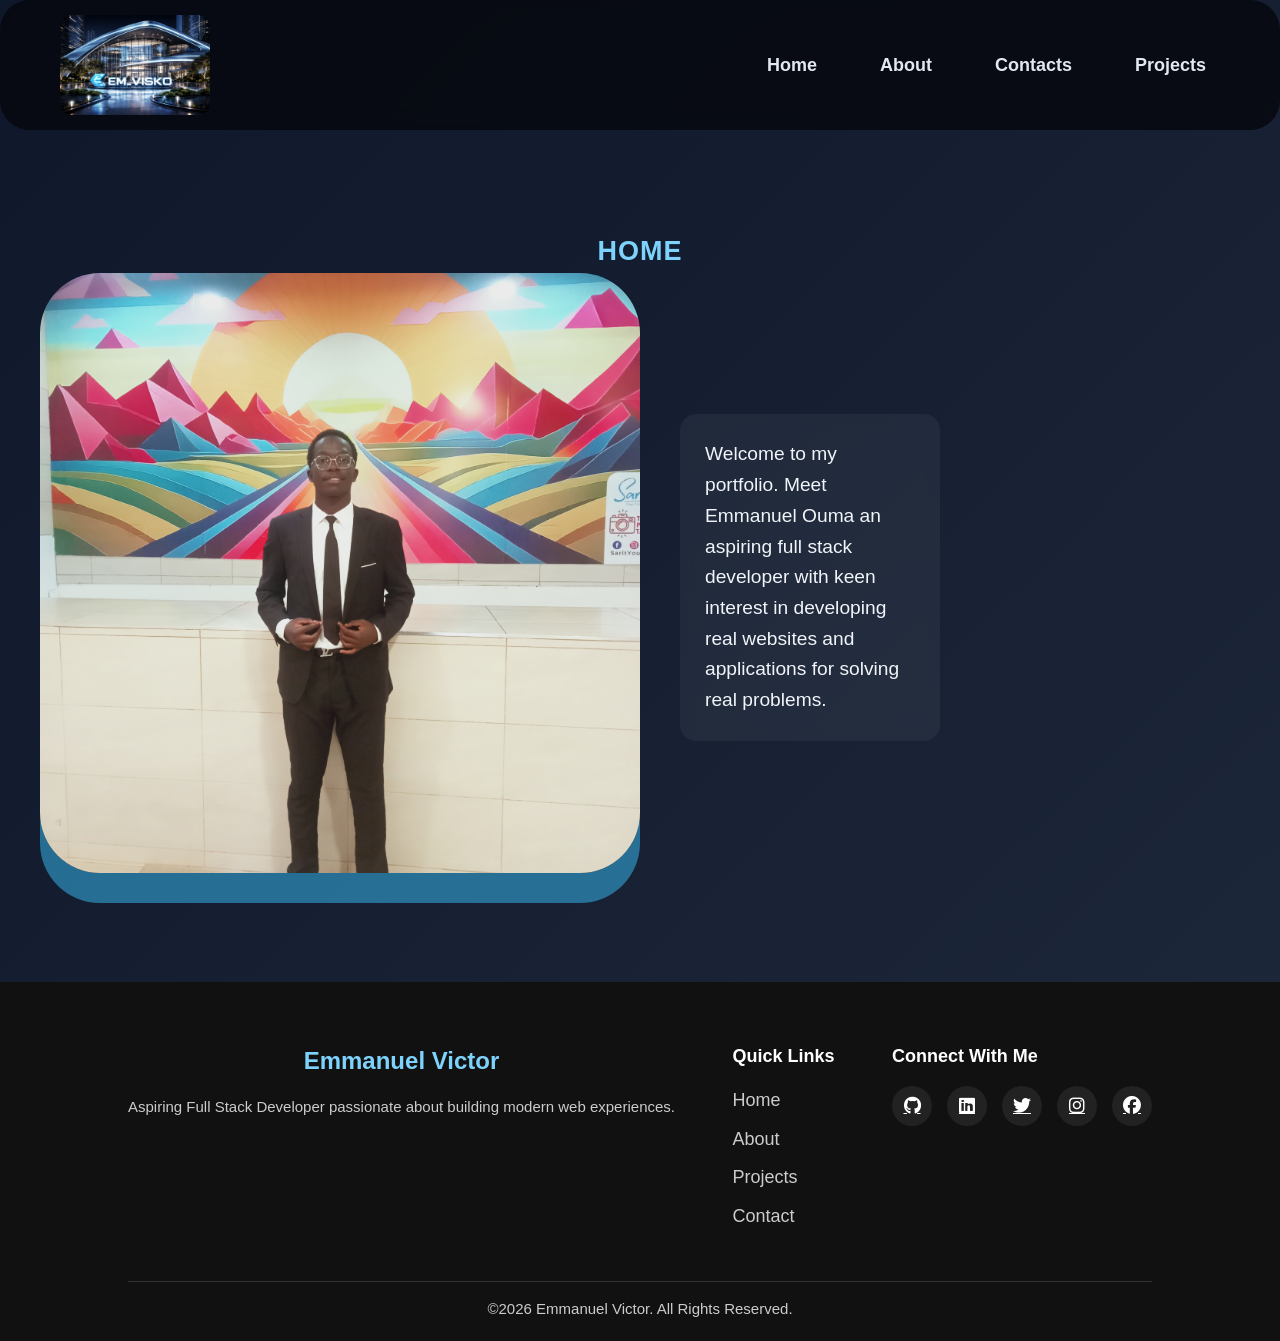
<file: index.html>
<!DOCTYPE html>
<html lang="en">

<head>
    <meta charset="UTF-8">
    <meta name="viewport" content="width=device-width, initial-scale=1.0">
    <title>Portfolio</title>
    <link rel="stylesheet" href="styles.css">
    <!-- Font Awesome CDN (Place inside <head>) -->
    <link rel="stylesheet" href="https://cdnjs.cloudflare.com/ajax/libs/font-awesome/6.5.0/css/all.min.css">


</head>

<body class="body">
    <!--header-->
    <header class="navbar">

        <img src="./ChatGPT Image Feb 4, 2026, 04_35_17 AM.png " alt="em_visko" width="150px" class="logo">
        <nav class="nav-links">
            <a href="index.html">Home</a>
            <a href="about.html">About</a>
            <a href="contacts.html">Contacts</a>
            <a href="projects.html">Projects</a>
        </nav>
    </header>
    <!--hero section-->
    <section class="hero">

    <h1>HOME</h1>
    <div class="container">
        <div class="image">
            <img src="./IMG20260207125805.jpg" alt="ouma" width="600px">
        </div>
        <div class="paragraph">
            <p>Welcome to my portfolio. Meet Emmanuel Ouma an aspiring full stack developer with keen interest in
                developing real websites and applications for solving real problems.</p>
        </div>
    </div>
    </section>

<footer class="footer">
    <div class="footer-container">

        <!-- interest -->
        <div class="footer-brand">
            <h2>Emmanuel Victor</h2>
            <p>Aspiring Full Stack Developer passionate about building modern web experiences.</p>
        </div>

        <!-- Quick Links -->
        <div class="footer-links">
            <h3>Quick Links</h3>
            <ul>
                <li><a href="index.html">Home</a></li>
                <li><a href="about.html">About</a></li>
                <li><a href="projects.html">Projects</a></li>
                <li><a href="contacts.html">Contact</a></li>
            </ul>
        </div>

        <!-- Social Media -->
        <div class="footer-social">
            <h3>Connect With Me</h3>
            <div class="social-icons">
                <a href="#"><i class="fab fa-github"></i></a>
                <a href="#"><i class="fab fa-linkedin"></i></a>
                <a href="#"><i class="fab fa-twitter"></i></a>
                <a href="#"><i class="fab fa-instagram"></i></a>
                 <a href="#"><i class="fab fa-facebook"></i></a>
            </div>
        </div>

    </div>

    <!-- Bottom Footer -->
    <div class="footer-bottom">
        <p>&copy;2026 Emmanuel Victor. All Rights Reserved.</p>
    </div>
</footer>



</body>




</html>
</file>
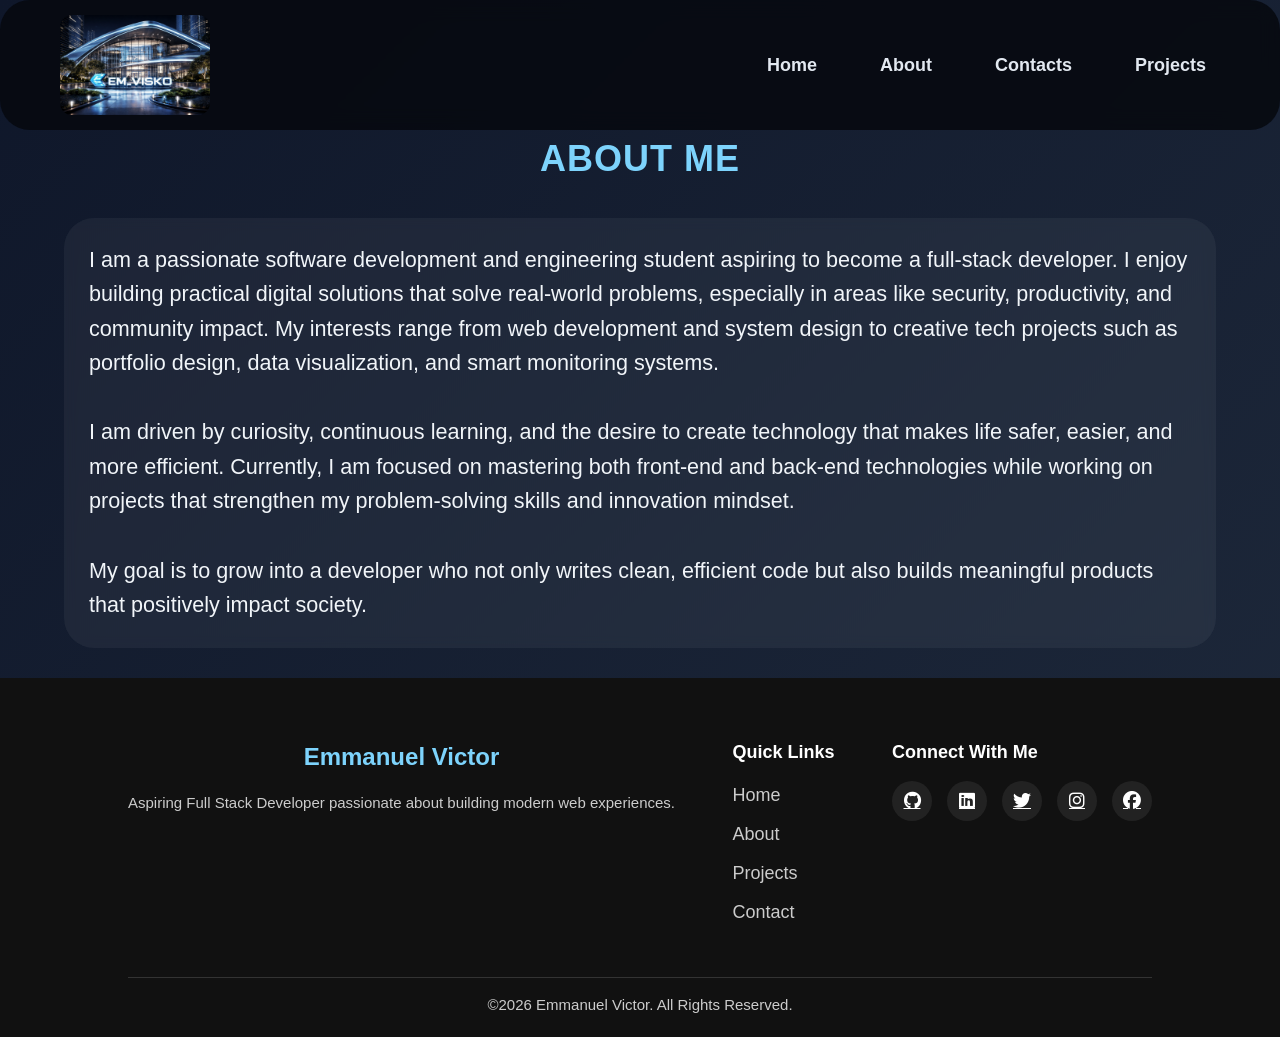
<file: about.html>
<!DOCTYPE html>
<html lang="en">

<head>
    <meta charset="UTF-8">
    <meta name="viewport" content="width=device-width, initial-scale=1.0">
    <title>Portfolio</title>
    <link rel="stylesheet" href="styles.css">
     <!-- Font Awesome CDN (Place inside <head>) -->
    <link rel="stylesheet" href="https://cdnjs.cloudflare.com/ajax/libs/font-awesome/6.5.0/css/all.min.css">

</head>

<body >
    <!--header-->
    <header class="navbar">

        <img src="./ChatGPT Image Feb 4, 2026, 04_35_17 AM.png" alt="em_visko" width="150px" class="logo">
        <nav class="nav-links">
            <a href="index.html">Home</a>
            <a href="about.html">About</a>
            <a href="contacts.html">Contacts</a>
            <a href="projects.html">Projects</a>
        </nav>
    </header>
    <!--main section-->
    <main >
        <h1>ABOUT ME</h1>
        <div class="about">
        <p>I am a passionate software development and engineering student aspiring to become a full-stack developer. I
            enjoy building practical digital solutions that solve real-world problems, especially in areas like
            security, productivity, and community impact. My interests range from web development and system design to
            creative tech projects such as portfolio design, data visualization, and smart monitoring systems.</p><br>

           <p>I am driven by curiosity, continuous learning, and the desire to create technology that makes life safer,
            easier, and more efficient. Currently, I am focused on mastering both front-end and back-end technologies
            while working on projects that strengthen my problem-solving skills and innovation mindset.</p><br>

           <p>My goal is to grow into a developer who not only writes clean, efficient code but also builds meaningful
            products that positively impact society.</p>
            </div>
    </main>
   


<footer class="footer">
    <div class="footer-container">

        <!-- interest -->
        <div class="footer-brand">
            <h2>Emmanuel Victor</h2>
            <p>Aspiring Full Stack Developer passionate about building modern web experiences.</p>
        </div>

        <!-- Quick Links -->
        <div class="footer-links">
            <h3>Quick Links</h3>
            <ul>
                <li><a href="index.html">Home</a></li>
                <li><a href="about.html">About</a></li>
                <li><a href="projects.html">Projects</a></li>
                <li><a href="contacts.html">Contact</a></li>
            </ul>
        </div>

        <!-- Social Media -->
        <div class="footer-social">
            <h3>Connect With Me</h3>
            <div class="social-icons">
                <a href="#"><i class="fab fa-github"></i></a>
                <a href="#"><i class="fab fa-linkedin"></i></a>
                <a href="#"><i class="fab fa-twitter"></i></a>
                <a href="#"><i class="fab fa-instagram"></i></a>
                 <a href="#"><i class="fab fa-facebook"></i></a>
            </div>
        </div>

    </div>

    <!-- Bottom Footer -->
    <div class="footer-bottom">
        <p>&copy;2026 Emmanuel Victor. All Rights Reserved.</p>
    </div>
</footer>

</body>

</html>
</file>
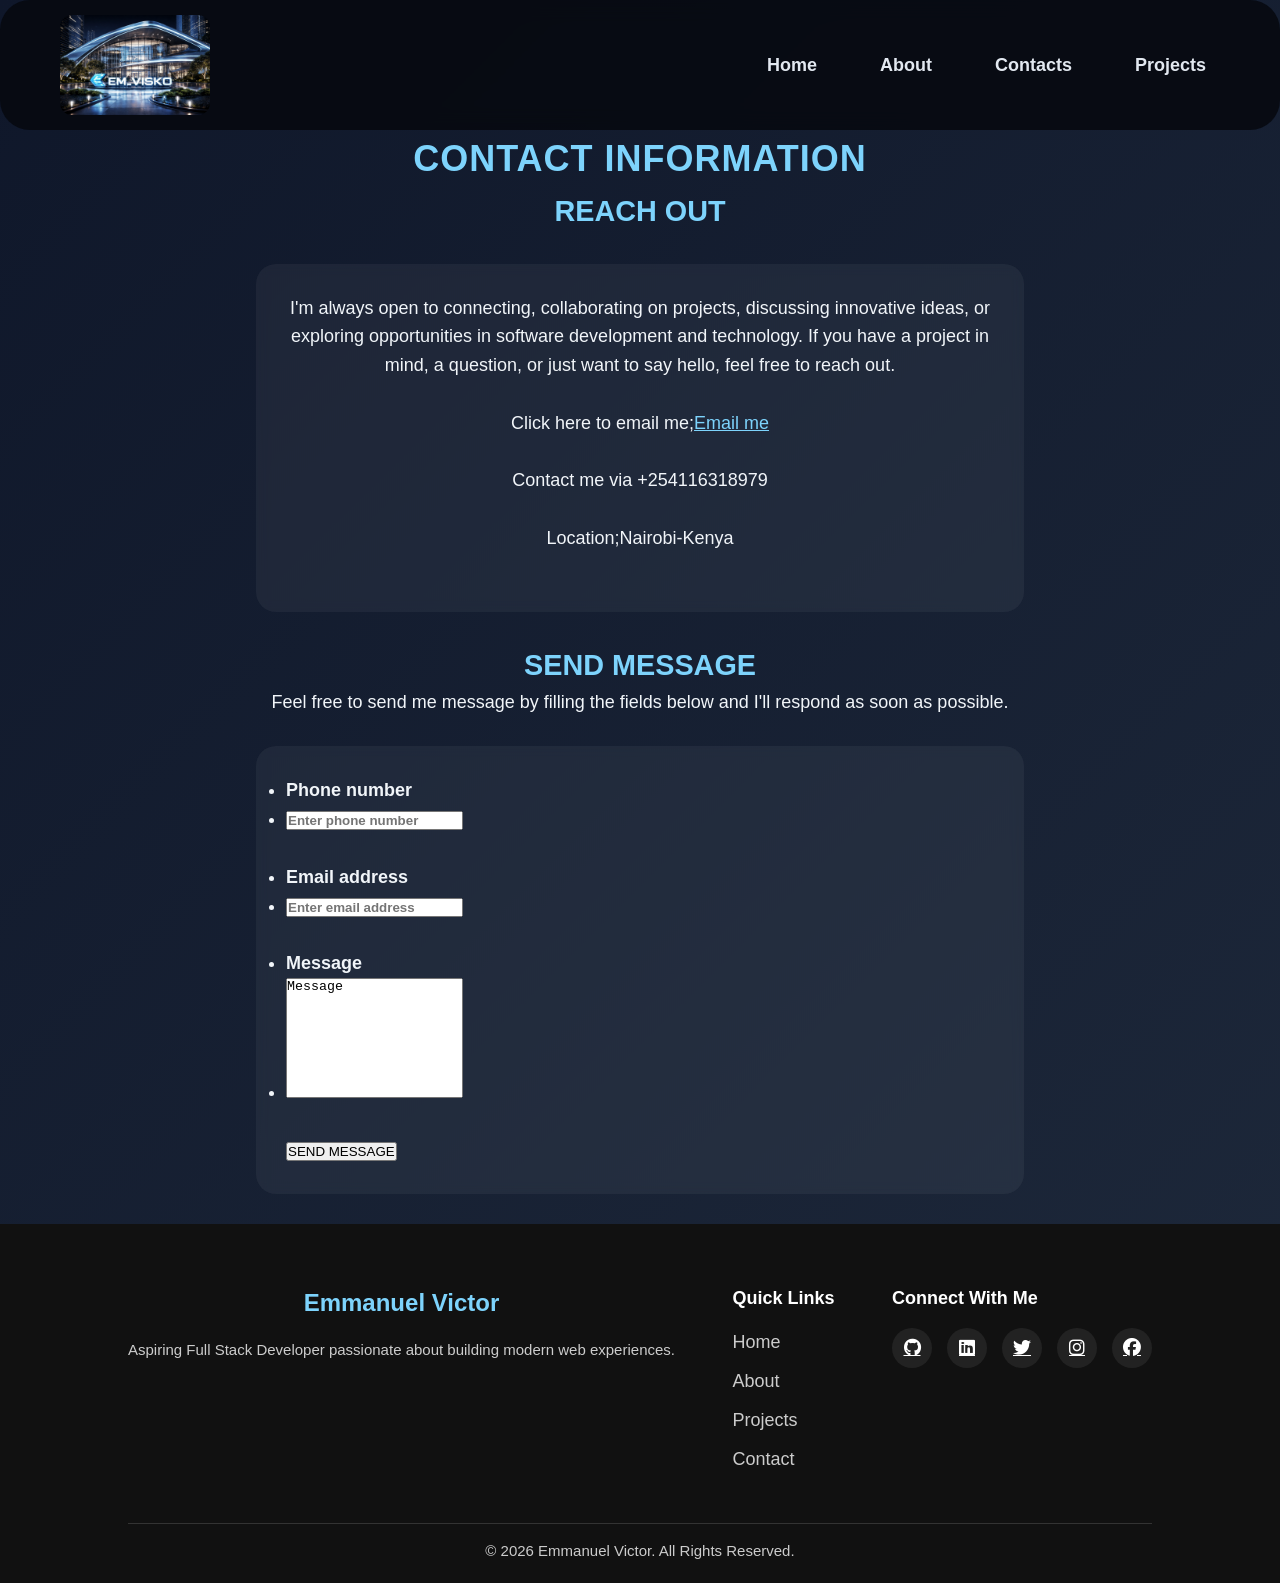
<file: contacts.html>
<!DOCTYPE html>
<html lang="en">
<head>
    <meta charset="UTF-8">
    <meta name="viewport" content="width=device-width, initial-scale=1.0">
    <title>Portfolio</title>
    <link rel="stylesheet" href="styles.css">
     <!-- Font Awesome CDN (Place inside <head>) -->
    <link rel="stylesheet" href="https://cdnjs.cloudflare.com/ajax/libs/font-awesome/6.5.0/css/all.min.css">
</head>
<body class="contacts">
    <header class="navbar">
       
        <img src="./ChatGPT Image Feb 4, 2026, 04_35_17 AM.png" alt="em_visko" width="150px" class="logo">
        <nav class="nav-links">
        <a href="index.html">Home</a>
        <a href="about.html">About</a>
        <a href="contacts.html">Contacts</a>
        <a href="projects.html" >Projects</a>
        </nav>
    </header>
    <main>
        <h1>CONTACT INFORMATION</h1>
        <h2>REACH OUT</h2>
        <div class="reaching">
        <p>I'm always open to connecting, collaborating on projects, discussing innovative ideas, or exploring opportunities in software development and technology. If you have a project in mind, a question, or just want to say hello, feel free to reach out.<br>
            <br>Click here to email me;<a href="mail to:emmanuelouma238@gmail.com">Email me</a><br>
           <br> Contact me via +254116318979<br>
            <br>Location;Nairobi-Kenya<br>
        </p><br>
        </div>
        <h2>SEND MESSAGE</h2>
        <p class="welcome">Feel free to send me message by filling the fields below and I'll respond as soon as possible.
            <!--contact forms-->
            
            <section class="forms">
                <forms>
                <ul>
                 <li> <label for="Phone number">Phone number</label></li>
                <li> <input type="tel" placeholder="Enter phone number" required></li><br>
                 <li><label for="email">Email address</label></li>
                 <li><input type="text" placeholder="Enter email address"></li><br>
                 <li><label for="message">Message</label></li>
                 <li><textarea name="text" placeholder="Write your message here" >Message</textarea></li><br>
                 <button type="submit">SEND MESSAGE</button>
                </ul>
                </forms>
            </section>
        </p>

 </main> 


<footer class="footer">
    <div class="footer-container">

        <!-- interest -->
        <div class="footer-brand">
            <h2>Emmanuel Victor</h2>
            <p>Aspiring Full Stack Developer passionate about building modern web experiences.</p>
        </div>

        <!-- Quick Links -->
        <div class="footer-links">
            <h3>Quick Links</h3>
            <ul>
                <li><a href="index.html">Home</a></li>
                <li><a href="about.html">About</a></li>
                <li><a href="projects.html">Projects</a></li>
                <li><a href="contacts.html">Contact</a></li>
            </ul>
        </div>

        <!-- Social Media -->
        <div class="footer-social">
            <h3>Connect With Me</h3>
            <div class="social-icons">
                <a href="#"><i class="fab fa-github"></i></a>
                <a href="#"><i class="fab fa-linkedin"></i></a>
                <a href="#"><i class="fab fa-twitter"></i></a>
                <a href="#"><i class="fab fa-instagram"></i></a>
                 <a href="#"><i class="fab fa-facebook"></i></a>
            </div>
        </div>

    </div>

    <!-- Bottom Footer -->
    <div class="footer-bottom">
        <p>&copy; 2026 Emmanuel Victor. All Rights Reserved.</p>
    </div>
</footer>
    
</body>
</html>
</file>
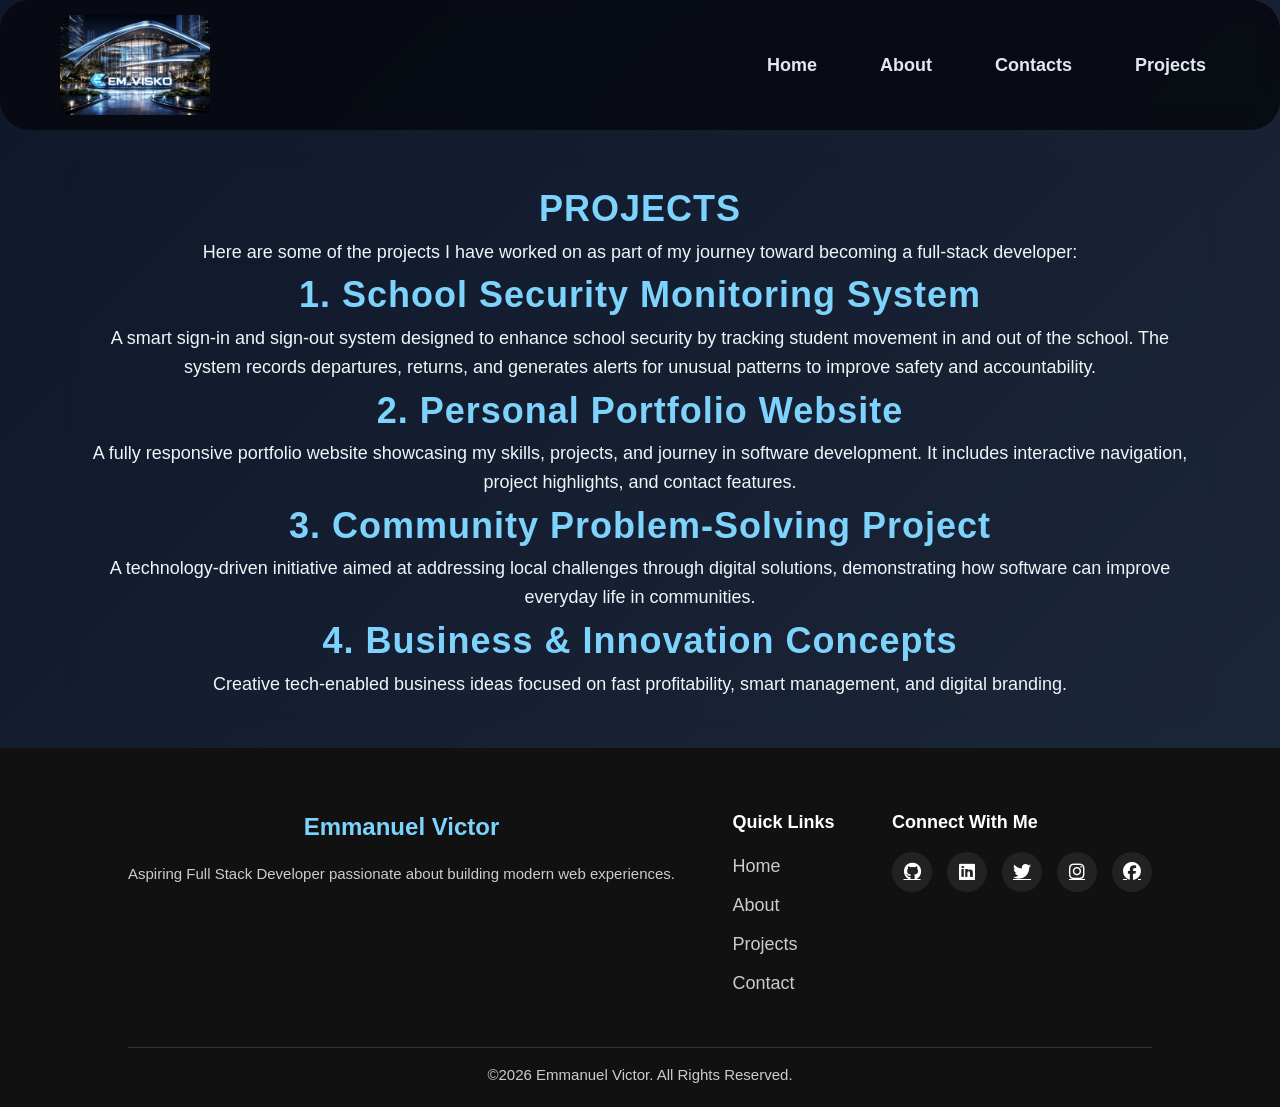
<file: projects.html>
<!DOCTYPE html>
<html lang="en">

<head>
    <meta charset="UTF-8">
    <meta name="viewport" content="width=device-width, initial-scale=1.0">
    <title>Portfolio</title>
    <link rel="stylesheet" href="styles.css">
    <!-- Font Awesome CDN (Place inside <head>) -->
    <link rel="stylesheet" href="https://cdnjs.cloudflare.com/ajax/libs/font-awesome/6.5.0/css/all.min.css">



</head>

<body>
    <!--header-->
    <header class="navbar">

        <img src="./ChatGPT Image Feb 4, 2026, 04_35_17 AM.png" alt="em_visko" width="150px" class="logo">
        <nav class="nav-links">
            <a href="index.html">Home</a>
            <a href="about.html">About</a>
            <a href="contacts.html">Contacts</a>
            <a href="projects.html">Projects</a>
        </nav>
    </header>
    <div >
        <!--main section-->
        <main class="projects">
            <h1>PROJECTS</h1>
            <p>Here are some of the projects I have worked on as part of my journey toward becoming a full-stack
                developer:</p>

            <h1>1. School Security Monitoring System</h1>
            <P>A smart sign-in and sign-out system designed to enhance school security by tracking student movement in
                and out of the school. The system records departures, returns, and generates alerts for unusual patterns
                to improve safety and accountability.</P>

            <h1>2. Personal Portfolio Website</h1>
            <P>A fully responsive portfolio website showcasing my skills, projects, and journey in software development.
                It includes interactive navigation, project highlights, and contact features.</P>

            <h1>3. Community Problem-Solving Project</h1>
            <P>A technology-driven initiative aimed at addressing local challenges through digital solutions,
                demonstrating how software can improve everyday life in communities.

            <h1>4. Business & Innovation Concepts</h1>
            <P>Creative tech-enabled business ideas focused on fast profitability, smart management, and digital
                branding.</p>
            </P>
        </main>
        </div>

         <div>
        <footer class="footer">
            <div class="footer-container">

                <!-- interest -->
                <div class="footer-brand">
                    <h2>Emmanuel Victor</h2>
                    <p>Aspiring Full Stack Developer passionate about building modern web experiences.</p>
                </div>

                <!-- Quick Links -->
                <div class="footer-links">
                    <h3>Quick Links</h3>
                    <ul>
                        <li><a href="index.html">Home</a></li>
                        <li><a href="about.html">About</a></li>
                        <li><a href="projects.html">Projects</a></li>
                        <li><a href="contacts.html">Contact</a></li>
                    </ul>
                </div>

                <!-- Social Media -->
                <div class="footer-social">
                    <h3>Connect With Me</h3>
                    <div class="social-icons">
                        <a href="#"><i class="fab fa-github"></i></a>
                        <a href="#"><i class="fab fa-linkedin"></i></a>
                        <a href="#"><i class="fab fa-twitter"></i></a>
                        <a href="#"><i class="fab fa-instagram"></i></a>
                        <a href="#"><i class="fab fa-facebook"></i></a>
                    </div>
                </div>

            </div>

            <!-- Bottom Footer -->
            <div class="footer-bottom">
                <p>&copy;2026 Emmanuel Victor. All Rights Reserved.</p>
            </div>
            
        </footer>
        </div>




</body>

</html>
</file>
<file: styles.css>
*{
    margin: 0;
    padding: 0;
    box-sizing: border-box;
}

body{
    font-family: 'Segoe UI', Tahoma, Geneva, Verdana, sans-serif;
    font-size: large;
    line-height: 1.6;
    background: linear-gradient(135deg, #0f172a, #1e293b);
    color: #f1f5f9;
    min-height: 100vh;
}

.navbar{
    display: flex;
    justify-content: space-between;
    align-items: center;
    padding: 15px 60px;
    background: rgba(6, 9, 15, 0.85);
    backdrop-filter: blur(10px);
    box-shadow: 0.4px 20px rgba(o,0,0,0.5);
    position: sticky;
    z-index: 1000;
    /* border-radius: 80px; */
}
header{
    border-radius: 30px;
}


.logo{
    border-radius: 12px;
    transition: transform 0.4s ease;
}
.logo:hover{
    transform: scaleZ(1.08) rotate(2deg);
}
.nav-links{
  gap: 20px;
}

.nav-links a{
    text-decoration: none;
    gap: 20px;
    color: #e2e8f0;
    margin-left: 30px;
    font-weight: 600;
    position: relative;
    padding: 8px 14px;
    border-radius: 8px;
    transition: all 0.3s ease;
}

.nav-links a:hover{
    color: #38bdf8;
    background: rgba(56,189,248,0.6);
    box-shadow: 0.0 15px rgba(56,189,248,0.6);
    transform: translateY(-2px);
}

/* .nav-links a:hover::after(width: 100px) */
.nav-links a::after {
    /* content: ""; */
    /* display: block; */
    width: 0%;
    height: 2px;
    background: #38bdf8;
    transition: 0.3s;
    margin-top: 4px;
}

h1{
    text-align:centre;
    letter-spacing: 1px;
    color : #7dd3fc;
    align-items:center;
}
h2{
    font-size: 1.8rem;
    color: #7dd3fc;
    align-items: center;
}

.container{
    display: flex;
    align-items: center;
    justify-content: space-between;
    gap: 40px;
}

.image img{
    border-radius: 60px;
    box-shadow: 0.0 30px rgba(56,189,248,0.5);
    transition: transform 0.3s ease;

}

.image img:hover{
 transform: rotateY(180deg);
 filter: brightness(120%);
}
.paragraph{
    font-size: 1.2rem;
    background: rgba(255,255,255,0.05);
    padding: 25px;
    border-radius: 16px;
    backdrop-filter: blur(6px);
    transition: all 0.4s ease;
    margin: 20px auto;
    cursor: pointer;

}
.paragraph:hover{
    transform: translateY(-6px);
    box-shadow: 0 0 25px rgba(56,189,248,0.4);

}
/* about page */
.about{
    background: rgba(255,255,255,0.05);
    border-radius: 30px;
    padding: 25px;
    margin: 25px;
    backdrop-filter: blur(6px);
    width: 90%;
    margin: 30px auto;
    font-size: larger;
    transform: all 0.4s ease;
    cursor: pointer;
}
.about:hover{
    transform: translateY(-6px);
    box-shadow: 0 0 25px rgba(56,189,248,0.4);

}

/* project cards */

.projects{
    /* background: rgba(255,255,255,0.05); */
    padding: 25px;
    margin: 25px auto;
    border-radius: 25px;
    transition: all 0.35s ease;
    text-align: center;
    backdrop-filter: blur(6px);
    width: 90%;
    cursor: pointer;
  
}
.projects:hover{
    transform: translateY(-6px);
    box-shadow: 0 0 25px rgba(56,189,248,0.4);

}


/* CONTACT PAGE */
.forms{
    display: flex;
    flex-direction: column;
    gap: 18px;
    width: 60%;
    margin: 30px auto;
    background: rgba(255,255,255,0.05);
    padding: 30px;
    border-radius: 20px;
    backdrop-filter: blur(6px);
    transition: all 0.4s ease;
    cursor: pointer;
}
.forms:hover{
    transform: translateY(-6px);
    box-shadow: 0 0 25px rgba(56,189,248,0.4);

}
.forms label{ 
    font-weight: 600;
}

.forms input{
    font-weight: 600;
}
h1,h2,h4{
    text-align: center;
    /* background-color: #0ea5e9; */
}
/* h1{background: #0ea5e9;} */

.welcome{text-align: center;}

 .reaching{
    text-align: center;
    background: rgba(255,255,255,0.05);
    border-radius: 20px;
    margin: 30px auto;
    padding: 30px;
    width: 60%;
    backdrop-filter: blur(6px);
    cursor: pointer;
 }
 .reaching:hover{
    transform: translateY(-6px);
    box-shadow: 0 0 25px rgba(56,189,248,0.4);
}




.forms textarea{
    resize: none;
    height: 120px;
}
.forms input:focus
.forms textarea:focus

/* BUTTON */

button{padding: 12px;
    border-radius: 12px;
    border: none;
    background: linear-gradient(135deg, #18bf81, #0ea5e9);
    color: white;
    font-weight: bold;
    cursor: pointer;
    transition: all 0.35s ease;

}

button:hover{
    transform: translate(-3px);
    box-shadow: 0 0 18px rgba(56,189,248,0.5);
}
/* ============================= */
/* FOOTER STYLING */
/* ============================= */

.footer {
    background-color: #111;
    color: #fff;
    padding: 60px 10% 20px;
    font-family: 'Segoe UI', Tahoma, Geneva, Verdana, sans-serif;
}

.footer-container {
    display: flex;
    justify-content: space-between;
    flex-wrap: wrap;
    gap: 40px;
}

.footer h2 {
    font-size: 24px;
    margin-bottom: 15px;
}

.footer h3 {
    font-size: 18px;
    margin-bottom: 15px;
    position: relative;
}

.footer p {
    font-size: 15px;
    line-height: 1.6;
    color: #ccc;
}

.footer-links ul {
    list-style: none;
    padding: 0;
}

.footer-links ul li {
    margin-bottom: 10px;
}

.footer-links ul li a {
    text-decoration: none;
    color: #ccc;
    transition: 0.3s ease;
}

.footer-links ul li a:hover {
    color: #00bcd4;
    padding-left: 5px;
}

/* Social Icons */
.social-icons {
    display: flex;
    gap: 15px;
}

.social-icons a {
    display: inline-flex;
    justify-content: center;
    align-items: center;
    width: 40px;
    height: 40px;
    background: #222;
    border-radius: 50%;
    color: #fff;
    font-size: 18px;
    transition: 0.3s ease;
}

.social-icons a:hover {
    background: #00bcd4;
    transform: translateY(-5px);
}

/* Bottom Footer */
.footer-bottom {
    text-align: center;
    margin-top: 40px;
    border-top: 1px solid #333;
    padding-top: 15px;
    font-size: 14px;
    color: #aaa;
}

/* ============================= */
/* RESPONSIVE FOOTER */
/* ============================= */

@media (max-width: 768px) {
    .footer-container {
        flex-direction: column;
        text-align: center;
    }
  }

    .social-icons {
        justify-content: center;}

/* links */
a{
    color: #7dd3fc;
}

/* media responsiveness */

/* mobile phones */
@media (max-width: 480px) {
  body {
    font-size: 14px;
  }

  .hero {
    padding: 20px 5px;
  }
}
/* tablets */
@media (min-width: 481px) and (max-width: 768px) {

  .navbar {
    flex-direction: row;
    justify-content: space-between;
  }

  .grid {
    grid-template-columns: repeat(2, 1fr);
  }

  .hero {
    padding: 60px 20px;
  }
}

/* laptops     */
@media (min-width: 769px) and (max-width: 1024px) {

  body {
    font-size: 17px;
  }

  .container {
    width: 85%;
  }

  .grid {
    grid-template-columns: repeat(3, 1fr);
  }
}
/* desktop */
@media (min-width: 1025px) and (max-width: 1440px) {

  body {
    font-size: 18px;
  }

  .container {
    width: 75%;
  }

  .grid {
    grid-template-columns: repeat(4, 1fr);
  }

  .hero {
    padding: 100px 40px;
  }
}
/* larger screens-tv */
@media (min-width: 1441px) {

  body {
    font-size: 20px;
  }

  .container {
    width: 60%;
  }

  .hero {
    padding: 140px 60px;
  }
}
/* navigation menu for mobile phones */
.menu-toggle {
  display: none;
}

@media (max-width: 768px) {
  .menu {
    display: none;
    flex-direction: column;
  }


  .menu-toggle {
    display: block;
  }
}
</file>
